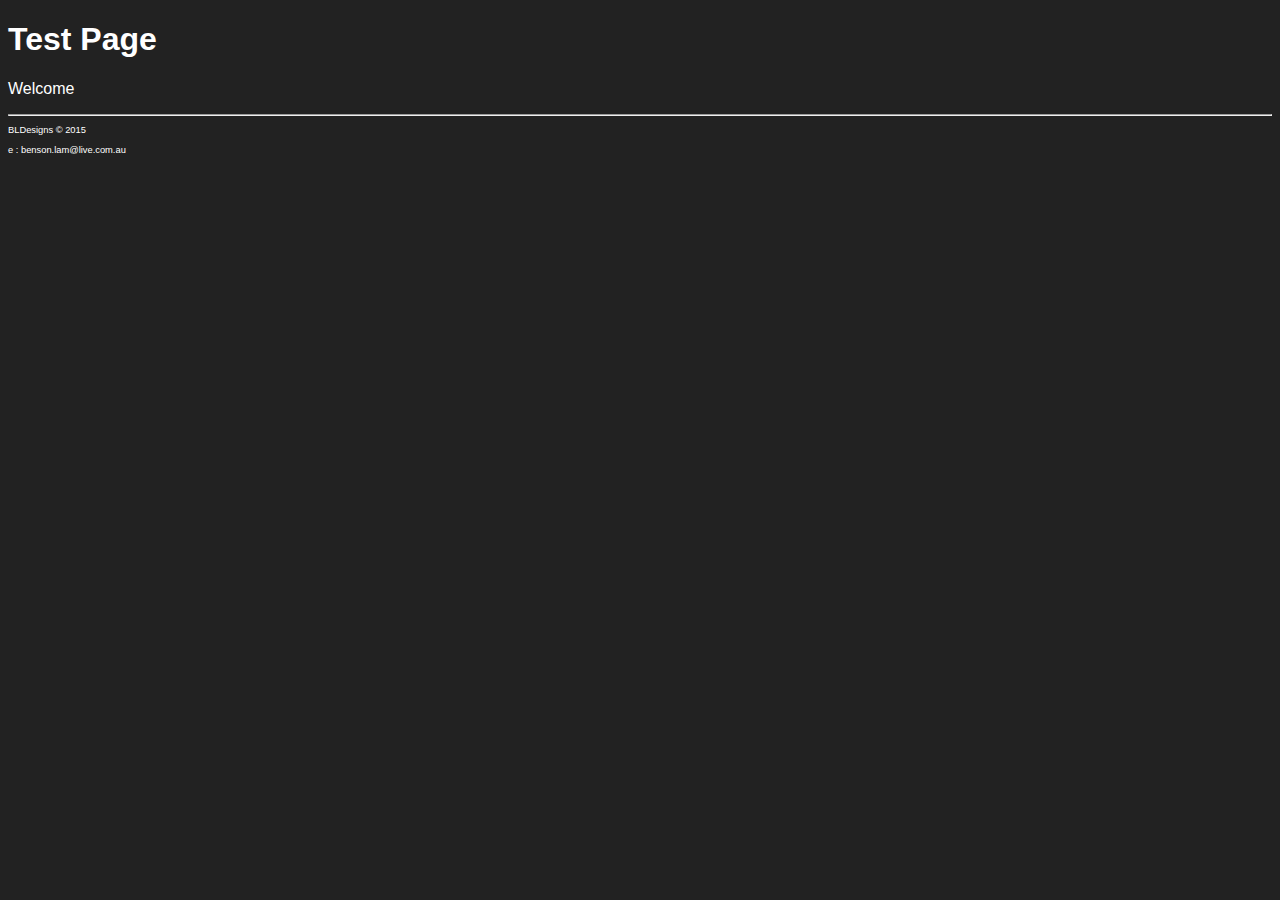
<file: lab/index.html>
<!DOCTYPE html>
<html>
<head>
<title>BL Designs :: GA:FEWD</title>
<style> 
body {
	background-color: #222222; 
	font-family: verdana, arial
}
a,a.link,a:visited {
	color: white;
	text-decoration: none;
}
a.hover {
	text-decoration: underline;
}
a.active {
	color: white;
}
h1 {
	color:white
}
p {
	color:white
}
footer {
	font-size:7pt;
}
</style>
</head>
<body>
<h1>Test Page</h1>
<p>Welcome</p>
</body>
<footer>
<hr />
<p> BLDesigns &copy; 2015 </p>
<p> e : <a href="mailto:benson.lam@live.com.au?Subject=Hello" target="_top">benson.lam@live.com.au</a></p>
</html>
</file>
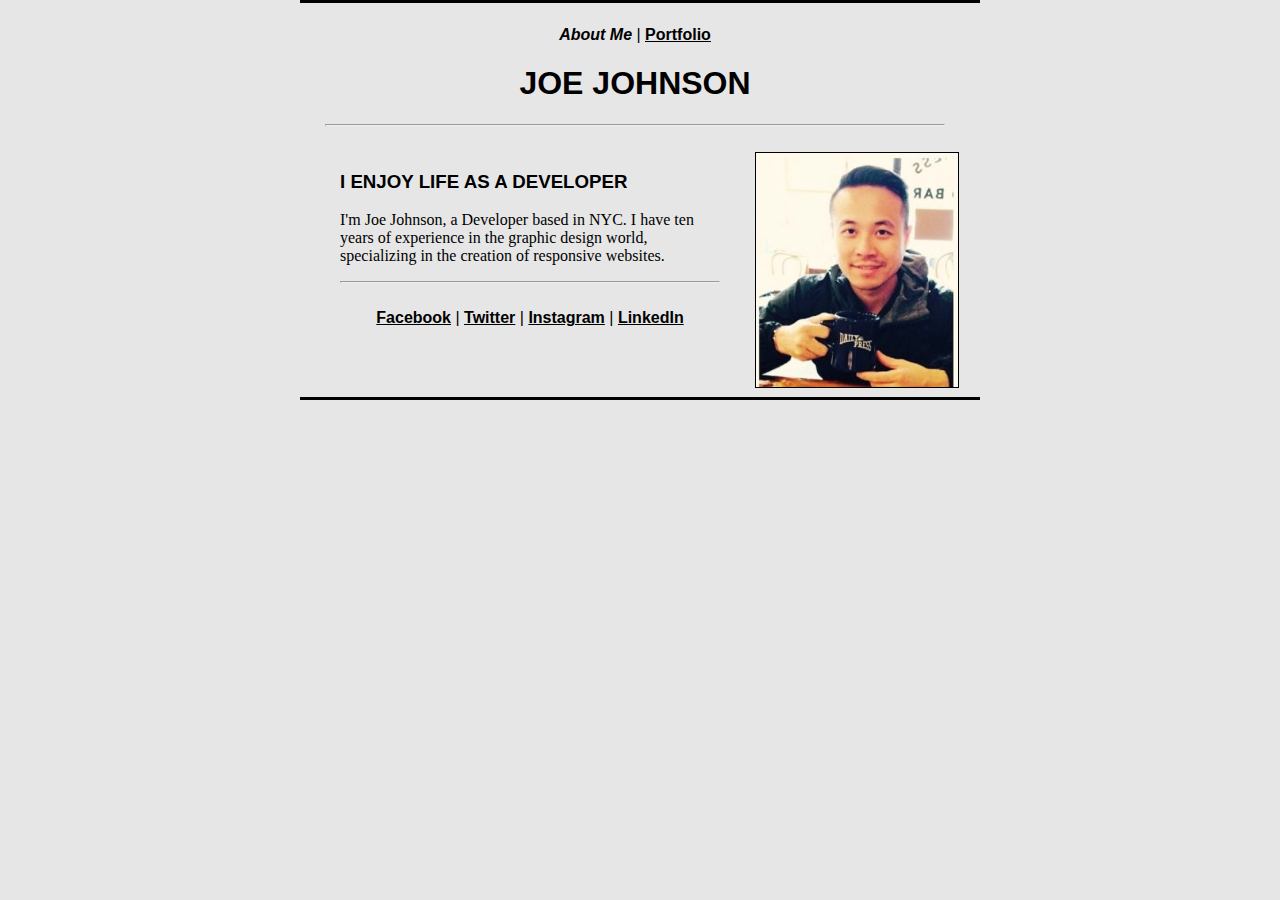
<file: Assignment/about.html>
<!DOCTYPE HTML>
<html>
  <head>
    <meta charset="UTF-8">
    <link href="./style.css" rel="stylesheet" type="text/css" />
    <title>Developer - Joe Johnson</title>
  </head>
  <body>
  <div class="main">
    <div class="sitemap">
      <br />
      <span class="bolditalic">About Me</span>&nbsp;|
      <span class="hlink"><a href="./portfolio.html">Portfolio</a></span>
    </div>
    <h1>JOE JOHNSON</h1>
    <hr />
    <br />
    <div class="info">
      <h3>I ENJOY LIFE AS A DEVELOPER</h3>
      <p>I'm Joe Johnson, a Developer based in NYC. I have ten years of experience in the graphic design world, specializing in the creation of responsive websites.</p>
      <hr />

      <br />
      <div class="social">
        <a href="http://www.facebook.com/">Facebook</a>&nbsp;|
        <a href="http://www.twitter.com/">Twitter</a>&nbsp;|
        <a href="http://www.instagram.com/">Instagram</a>&nbsp;|
        <a href="http://www.linkedin.com/">LinkedIn</a>
      </div>
    </div>
    <div class="profilepic">
      <img src="./images/profile.jpg" id="profileimage" alt="profile.jpg"/>
    </div>
    <div class="footer"> 
    </div>
  </div>
  </body>
</html>
</file>
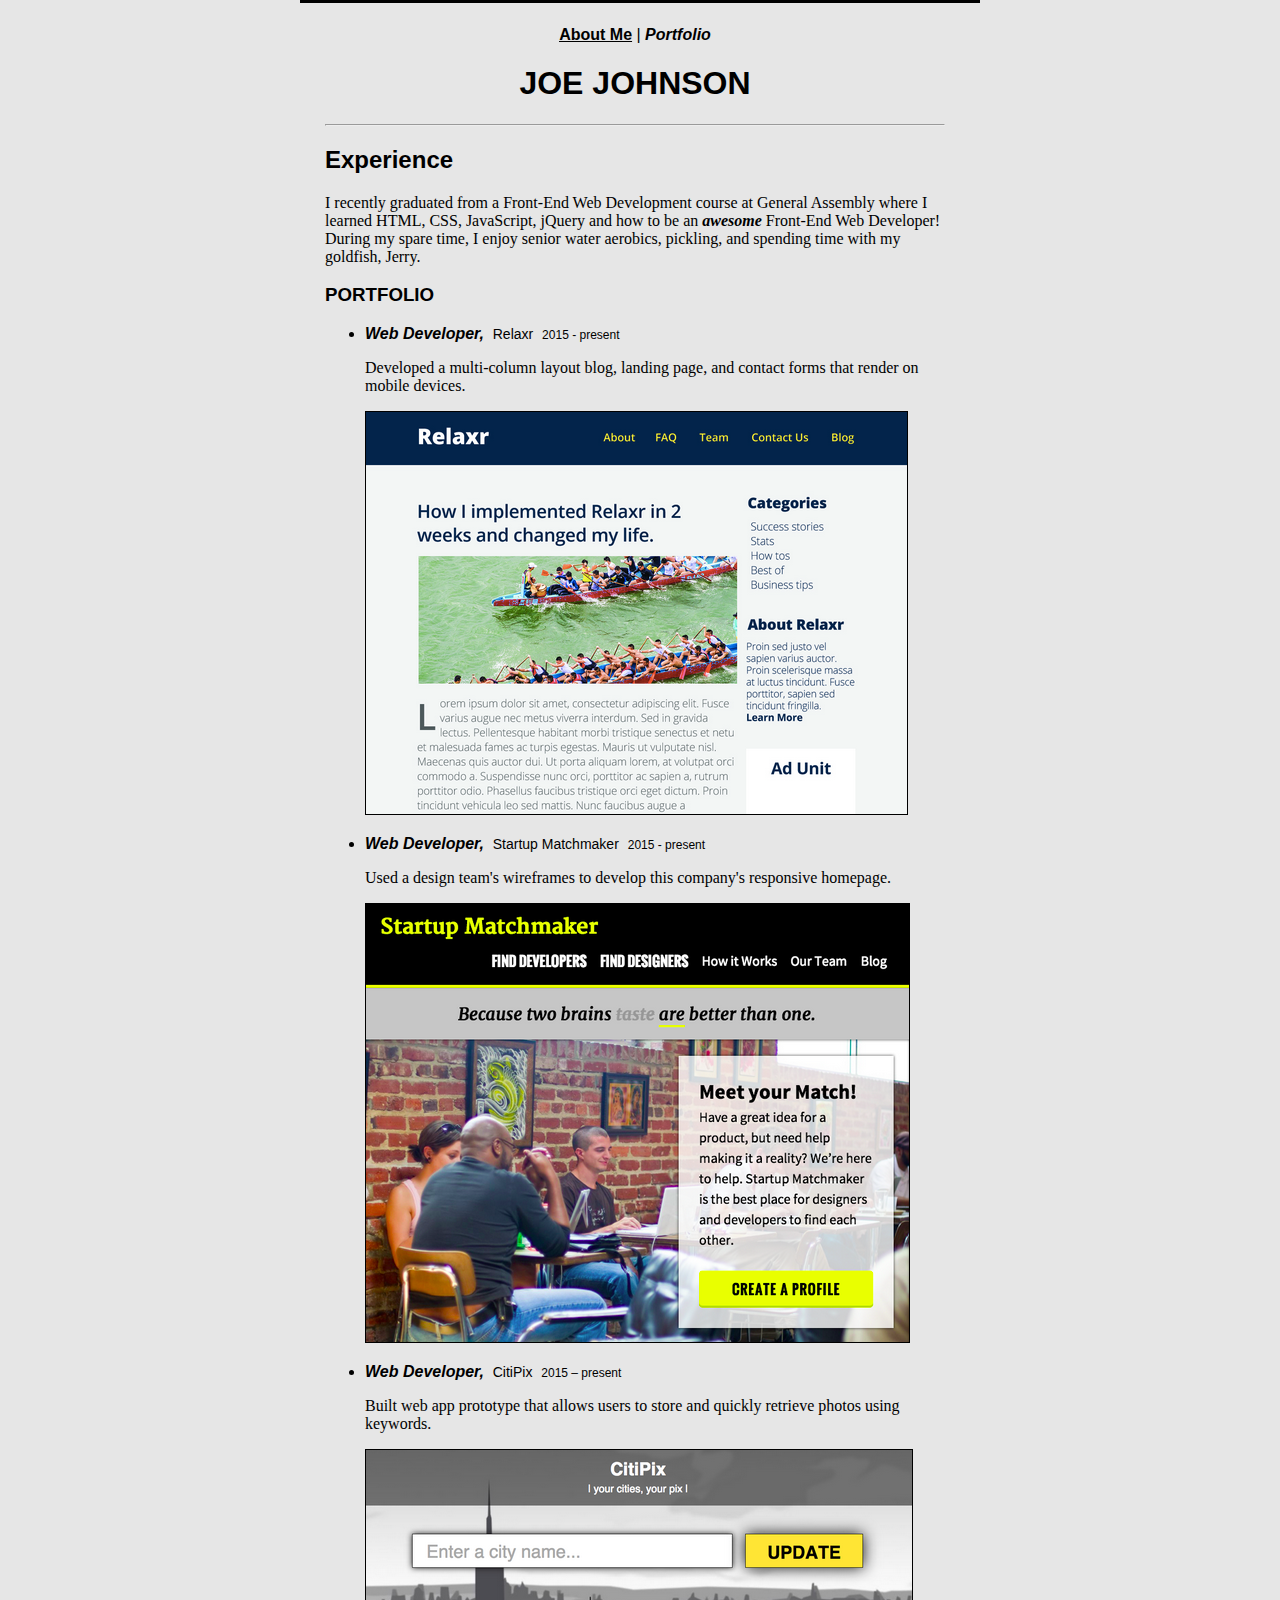
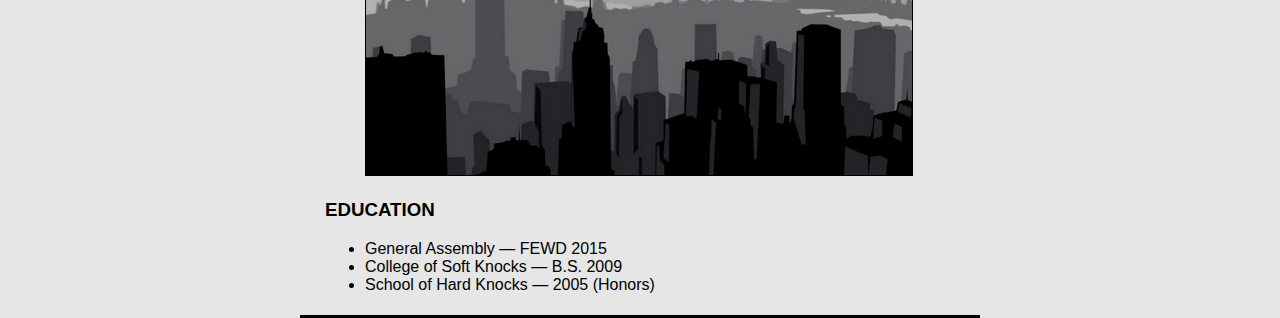
<file: Assignment/portfolio.html>
<!doctype html>
  <head>
    <meta charset="UTF-8" />
    <link href="./style.css" rel="stylesheet" type="text/css" />
    <title>Portfolio - Joe Johnson</title>
  </head>
  <body>
    <div class="main">
      <div class="sitemap">
        <br />
        <span class="hlink"><a href="./about.html">About Me</a></span>&nbsp;|
        <span class="bolditalic">Portfolio</span>
      </div>
      <h1>JOE JOHNSON</h1>
      <hr />
    
      <h2>Experience</h2>		
      <p>I recently graduated from a Front-End Web Development course at General Assembly where I learned HTML, CSS, JavaScript, jQuery and how to be an <span class="bolditalic">awesome</span> Front-End Web Developer! During my spare time, I enjoy senior water aerobics, pickling, and spending time with my goldfish, Jerry.</p>
      <h3>PORTFOLIO</h3>

      <ul>
        <li>
          <span class="bolditalic">Web Developer,</span>&nbsp;
          <span class="company">Relaxr</span>&nbsp;
          <span class="period">2015 - present</span>
          <p><span class="desc">Developed a multi-column layout blog, landing page, and contact forms that render on mobile devices.</span></p>
          <p><img src="./images/relaxr_deliverable.png" id="portfolioImage" alt="Relaxr"/></p>
        </li>
        <li>
          <span class="bolditalic">Web Developer,</span>&nbsp;
          <span class="company">Startup Matchmaker</span>&nbsp;
          <span class="period">2015 - present</span>
          <p><span class="desc">Used a design team's wireframes to develop this company's responsive homepage.</span></p>
          <p><img src="./images/startup_matchmaker_deliverable.png" id="portfolioImage" alt="Startup Matchmaker"/></p>
        </li>
        <li>
          <span class="bolditalic">Web Developer,</span>&nbsp;
          <span class="company">CitiPix</span>&nbsp;
          <span class="period">2015 – present</span>
          <p><span class="desc">Built web app prototype that allows users to store and quickly retrieve photos using keywords.</span></p>
          <p><img src="./images/citipix_deliverable.png" id="portfolioImage" alt="CitiPix"/></p>
        </li>
      </ul>
    		
      <h3>EDUCATION</h3>
      <ul>
        <li>General Assembly — FEWD 2015</li>
        <li>College of Soft Knocks — B.S. 2009</li>
        <li>School of Hard Knocks — 2005 (Honors)</li>
      </ul>
    </div>
  </body>
</html>
</file>
<file: Assignment/style.css>
body {
  background-color: #E6E6E6;
  color: black;
  font-family: arial;
  width: 640px;
  margin: auto;
  padding-left: 20px;
  padding-right: 20px;
  text-align: left;
  border-top-style: solid;
  border-bottom-style: solid;
  border-width: 3px;
}

h1 {
  text-align: center;
}

h2, h3 {
  text-align: left;
}

h3 {
  font-family: helvetica;
}

p {
  font-family: georgia;
}

img {
  border: 1px solid black;
}

.main {
  width: 620px;
  padding: 5px;
  background: #E6E6E6;
}

.bolditalic {
  font-style: italic;
  font-weight: bold;
}

.hlink {
  font-weight: bold;
  text-decoration: underline;
}

.sitemap, .social {
  text-align: center;
}

.info {
  float: left;
  text-align: left;
  margin-left: 15px;
  max-width: 380px;
  max-height: 300px;
}

.profilepic {
  float: right;
  width: 190px;
  
}

.profileimage {
  height: 200px;
}

.footer {
  clear: both;
}

.company {
  font-size: 14px;
}

.period {
  font-size: 12px;
}

.desc {
  padding: 0px;
}

.portfolioImage {
  margin: 10px;
  padding: 0px;
  width: 500px;
}

a:link, a:visited {
  color: black;
  font-weight: bold;
}

a:hover {
  color:slategrey;
}
</file>
